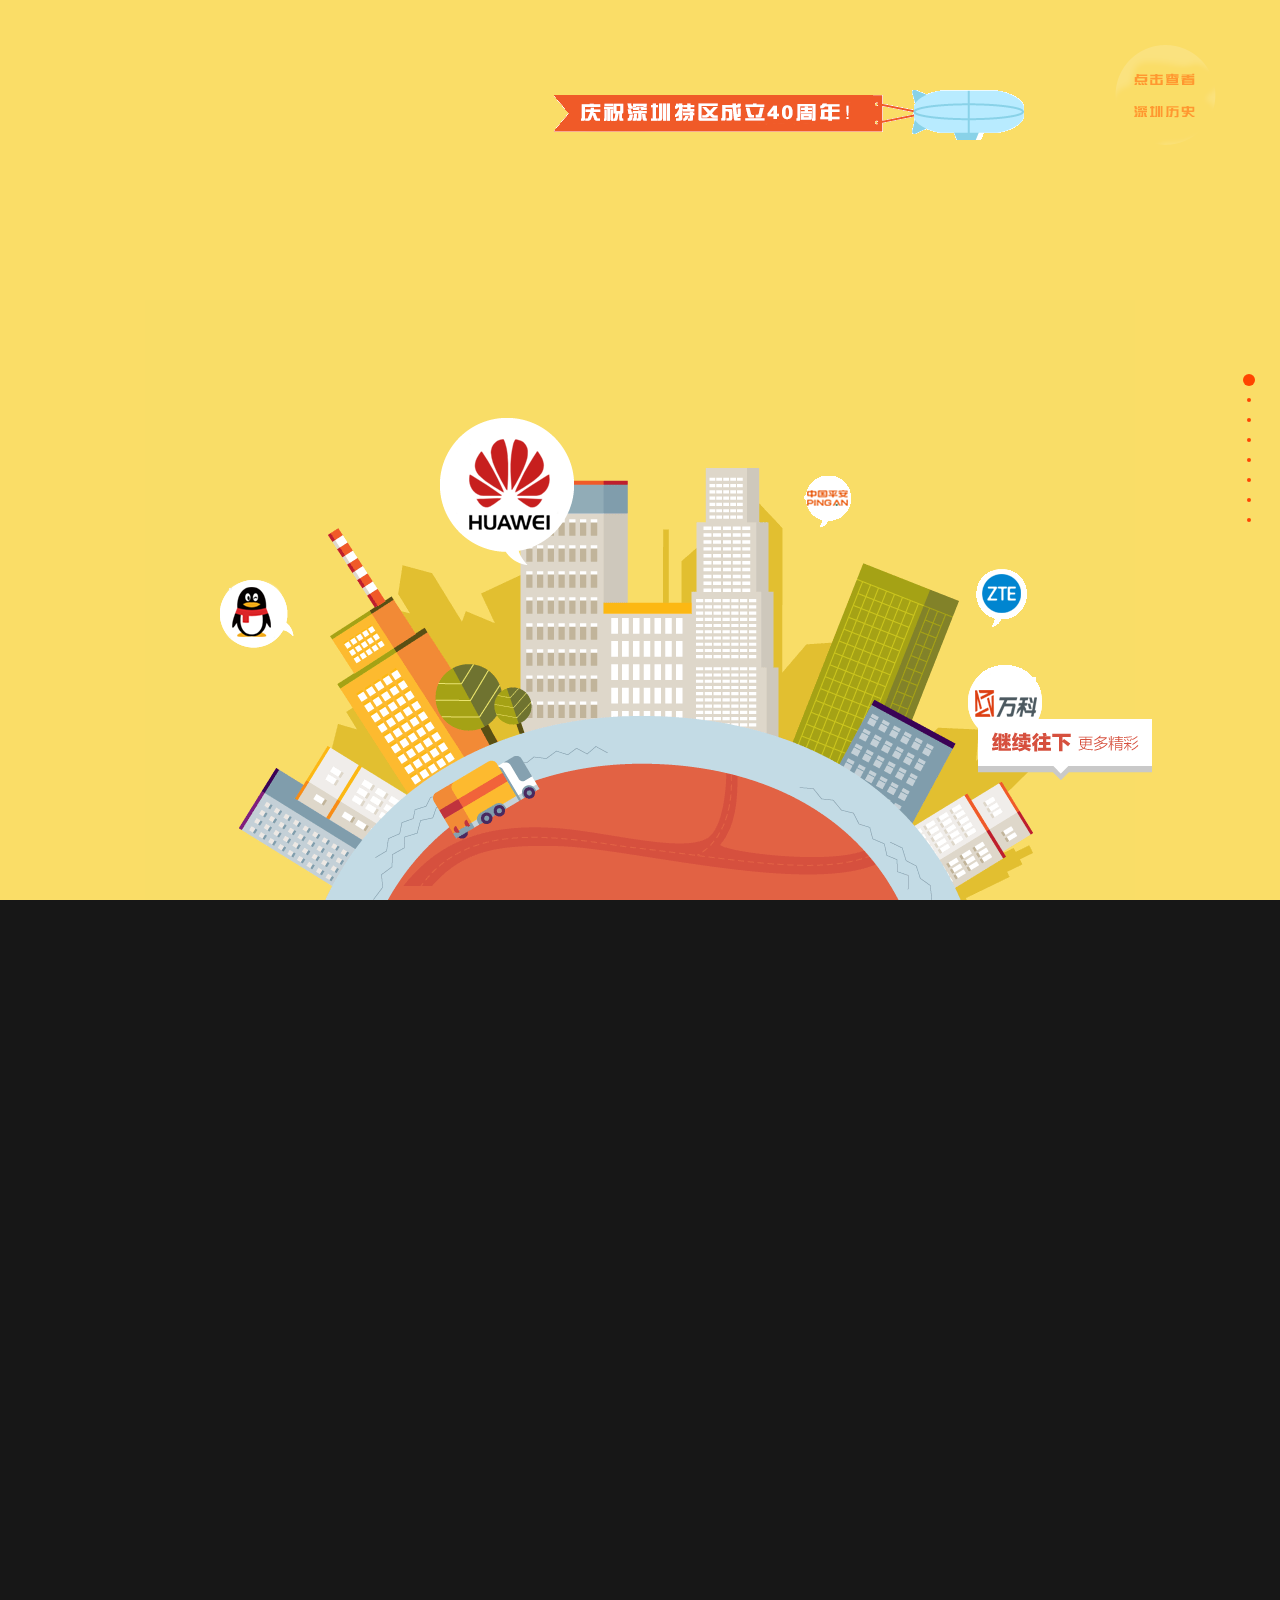
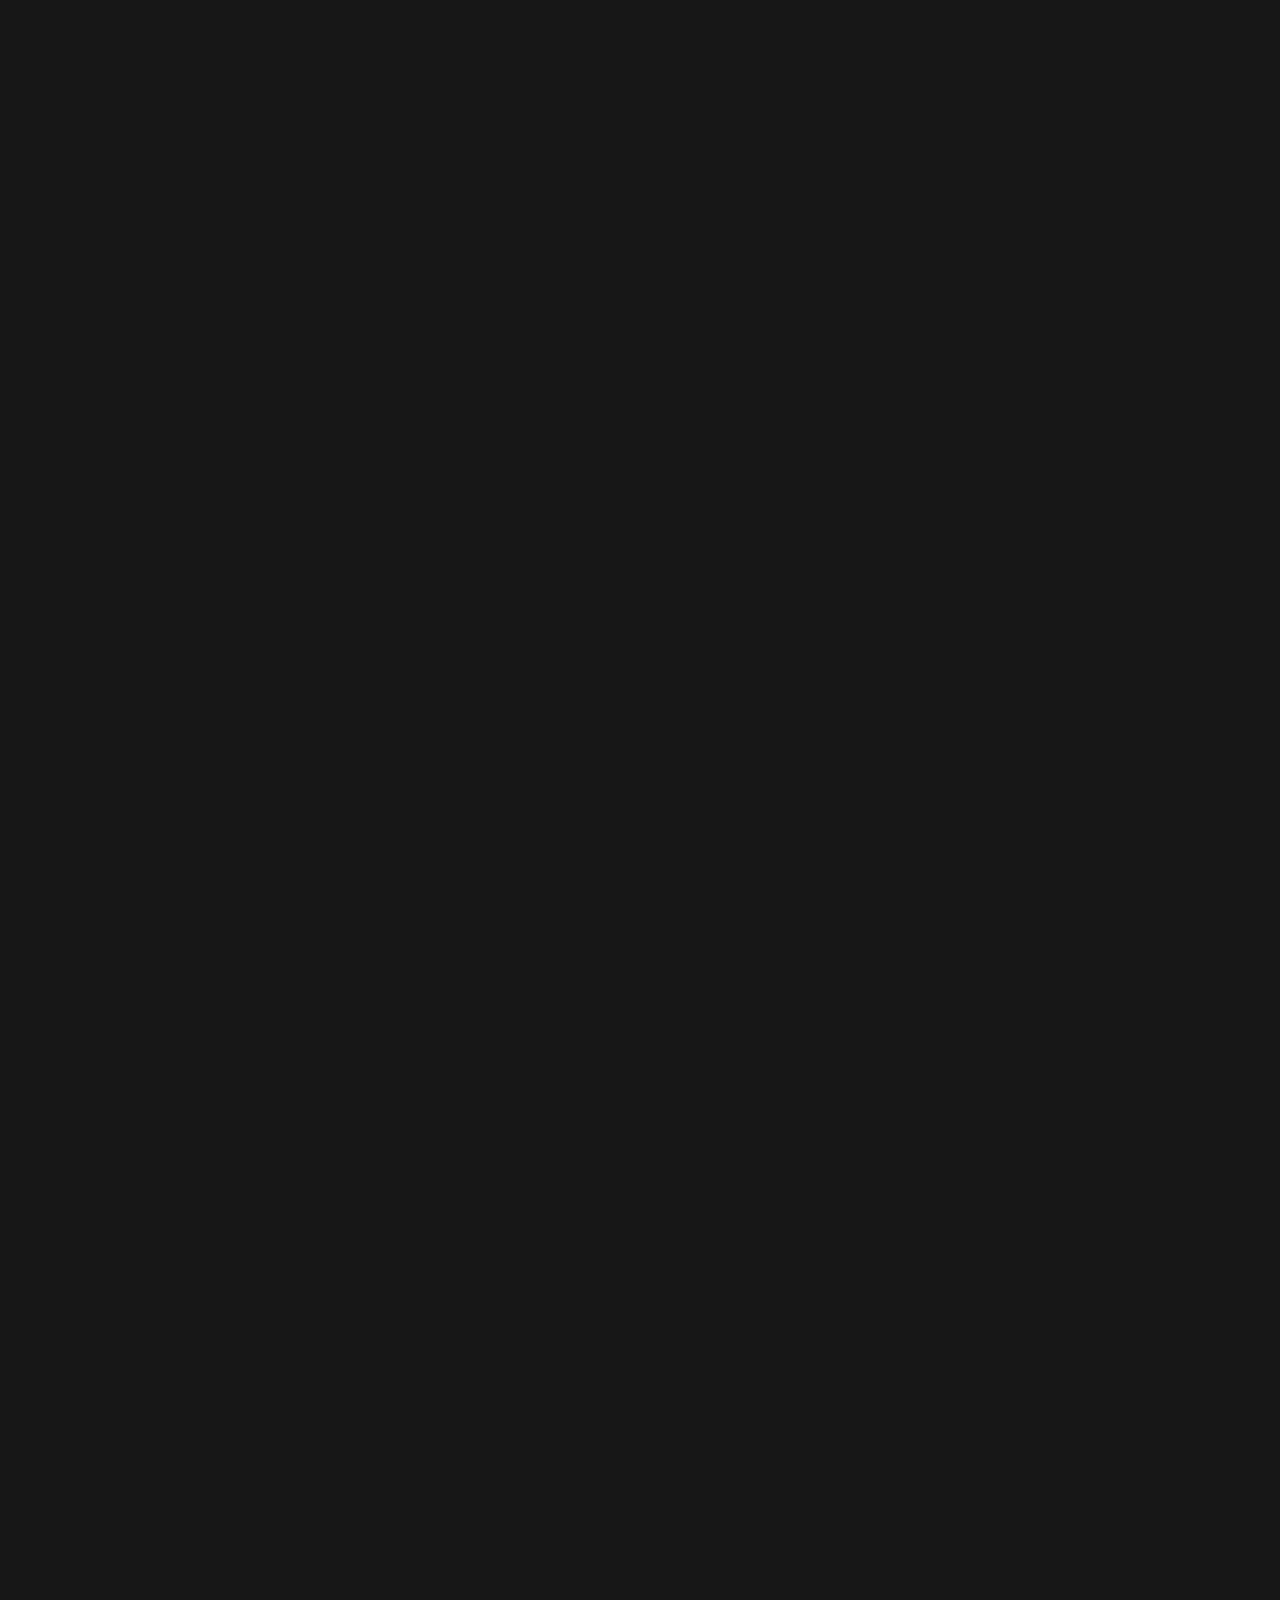
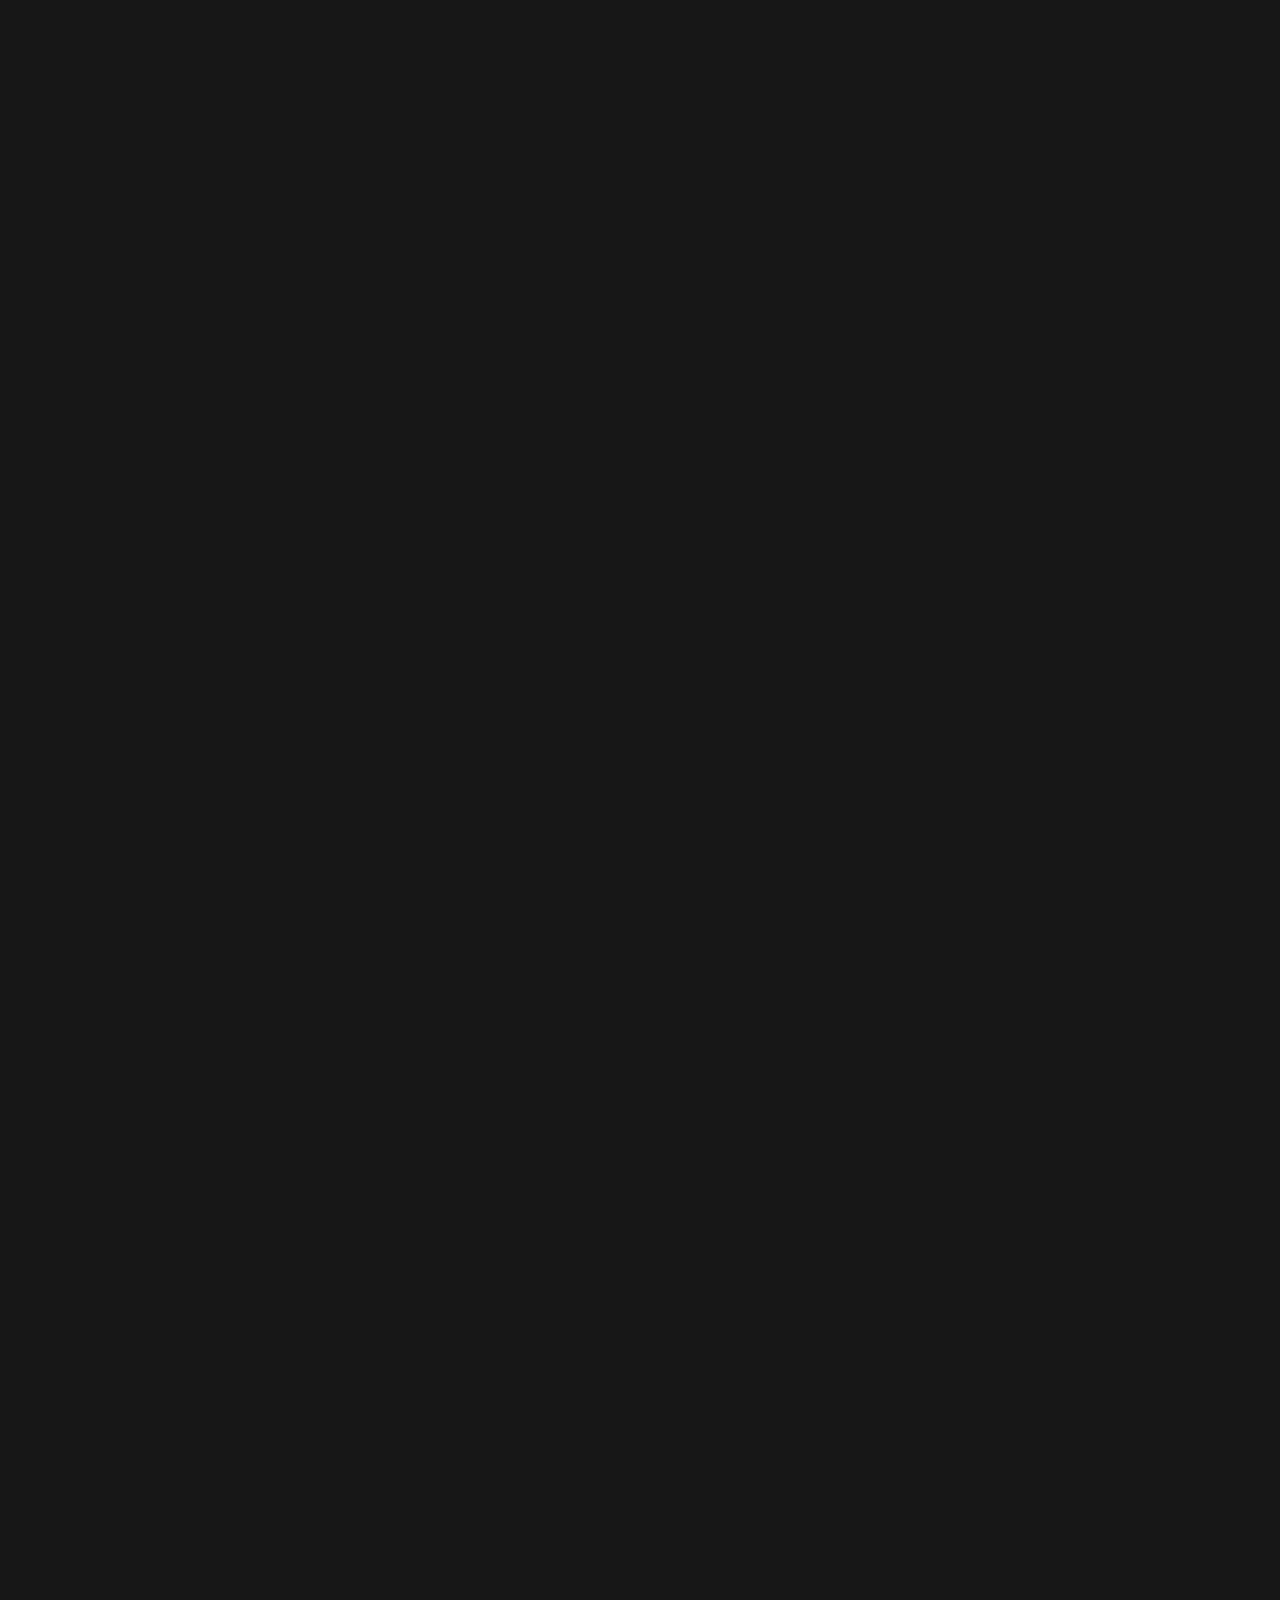
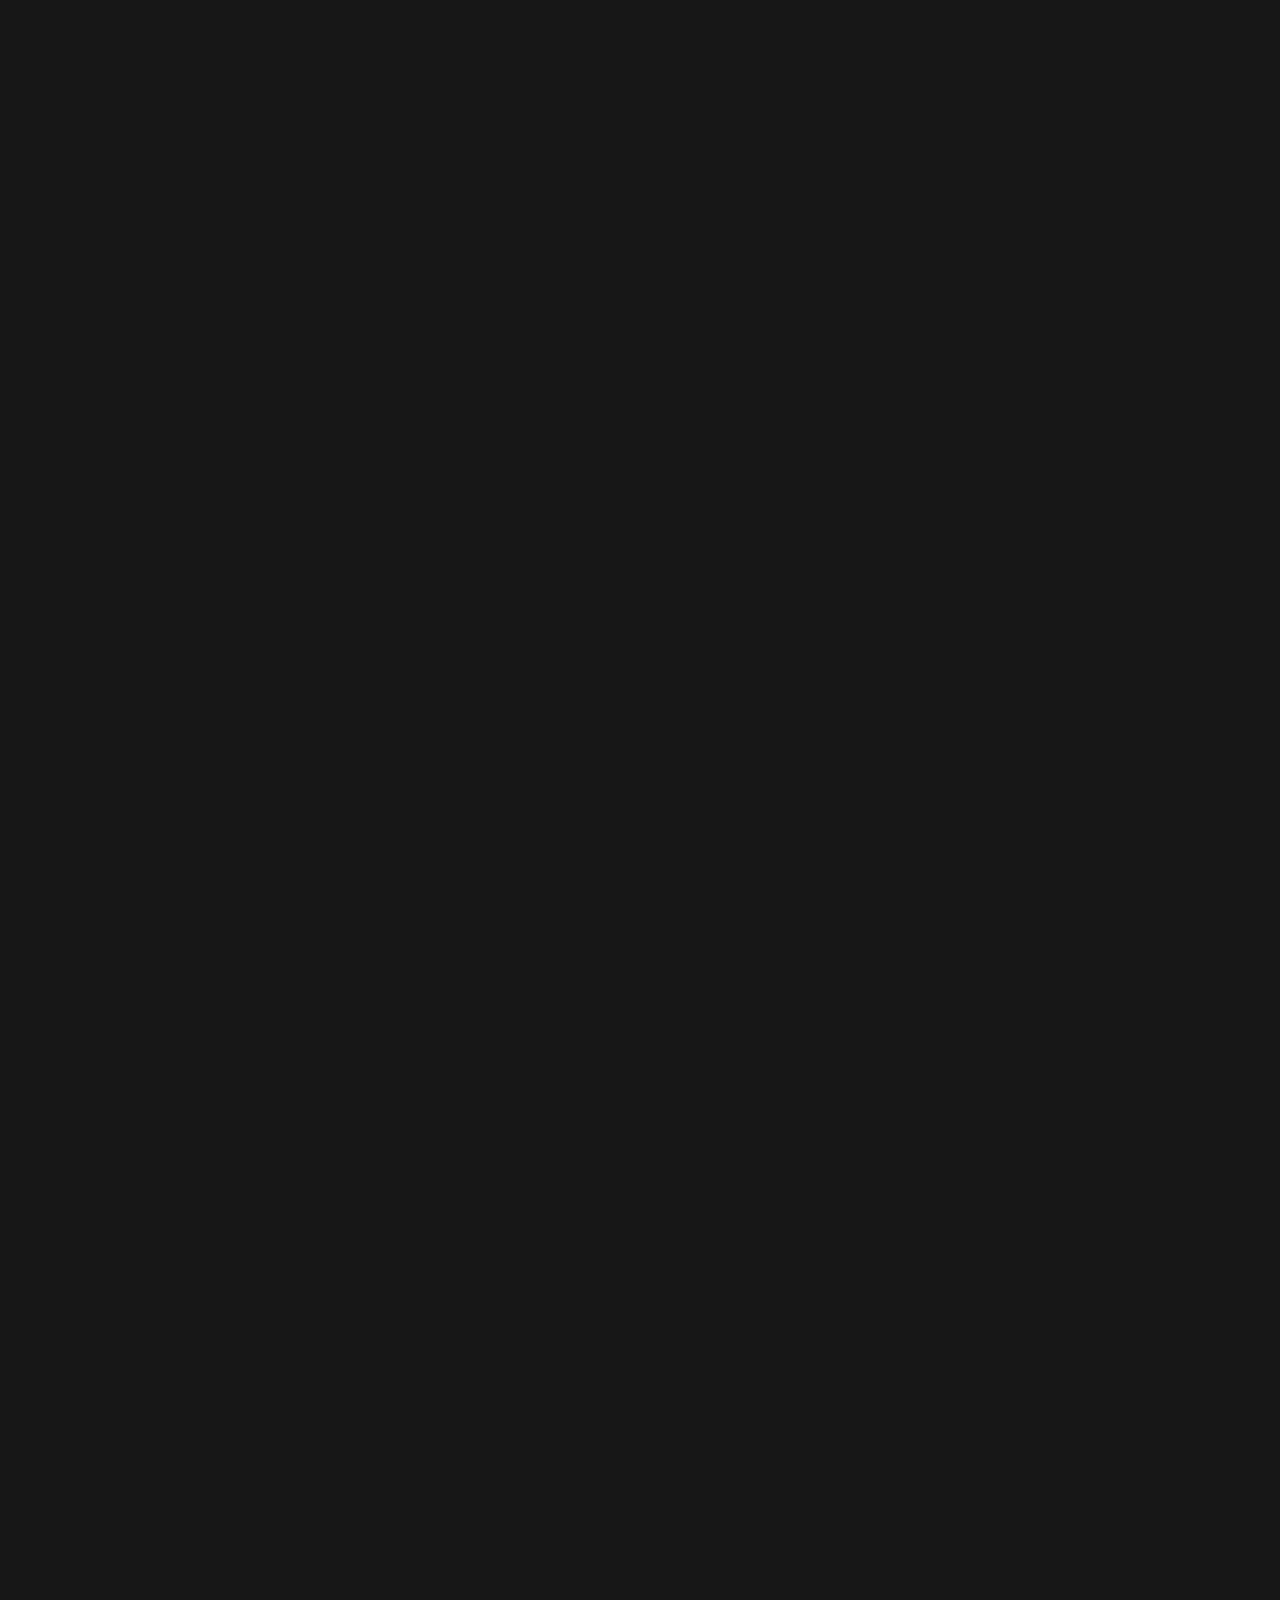
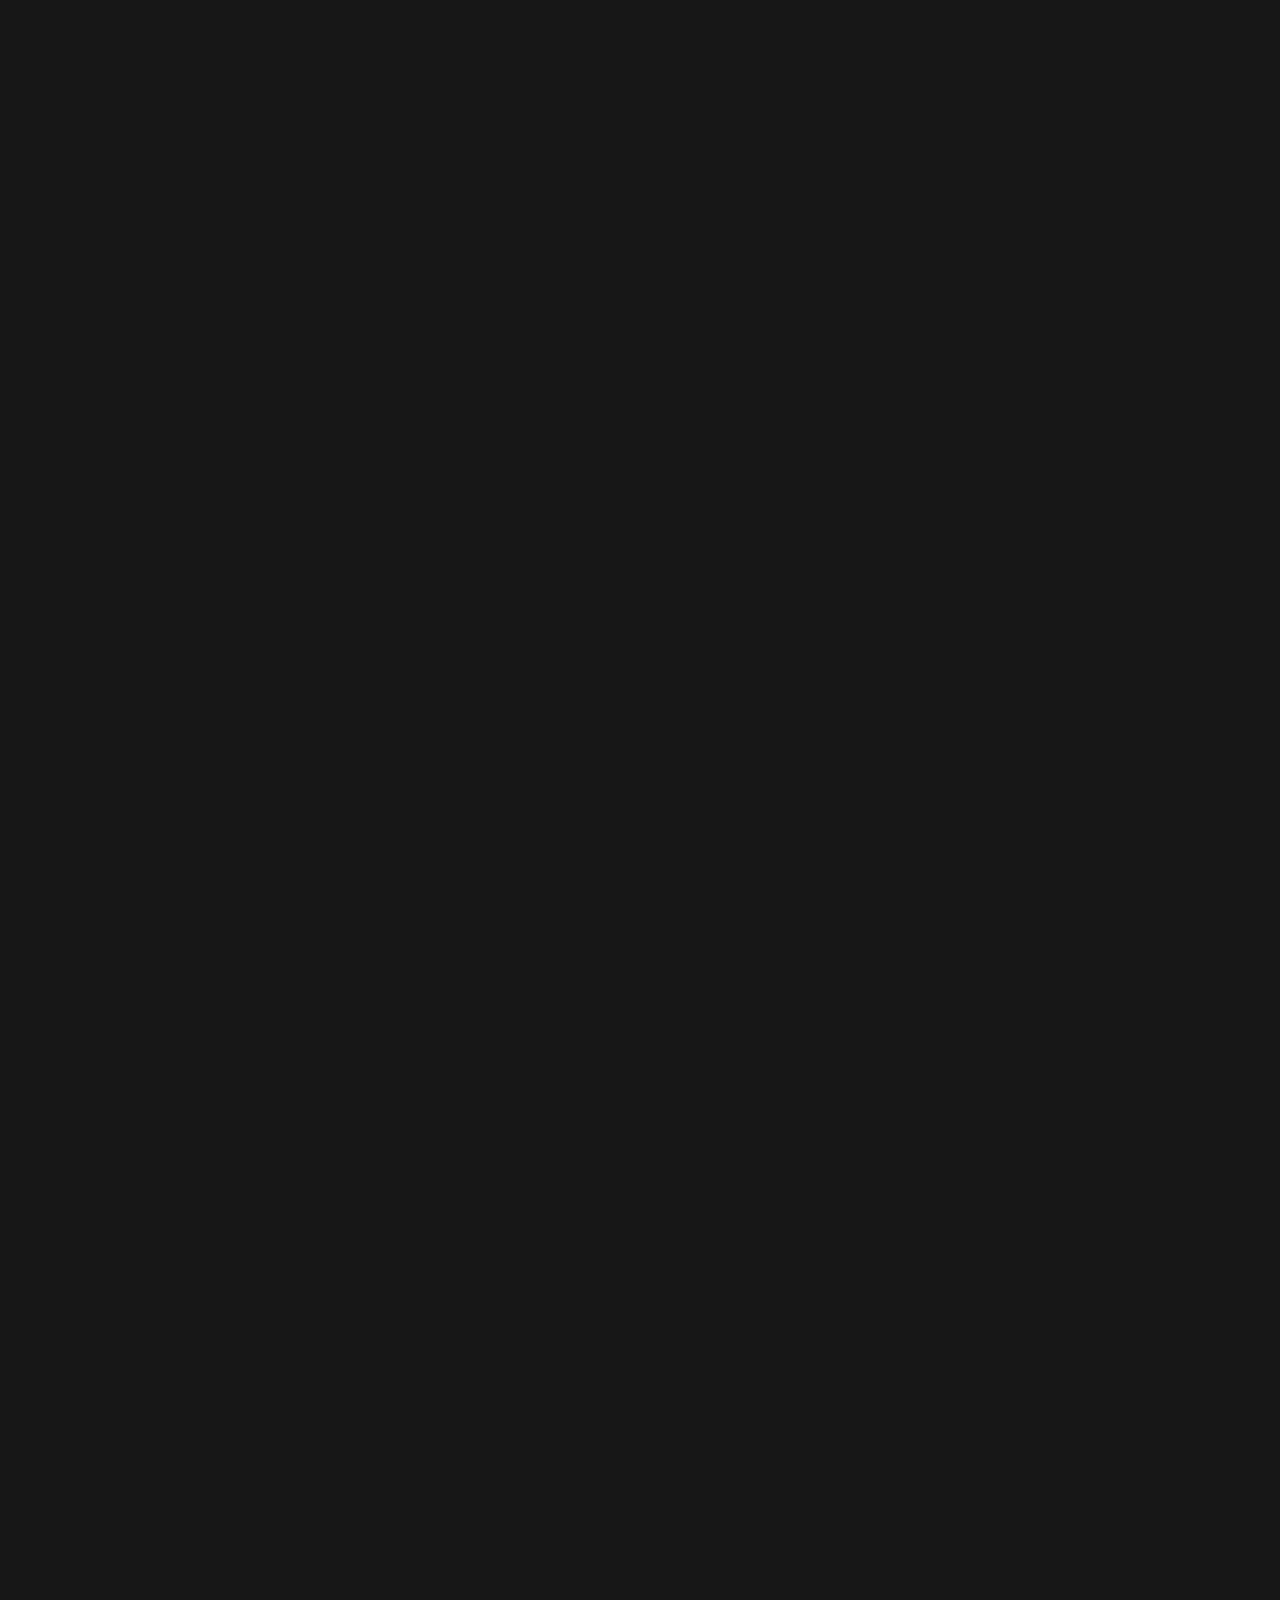
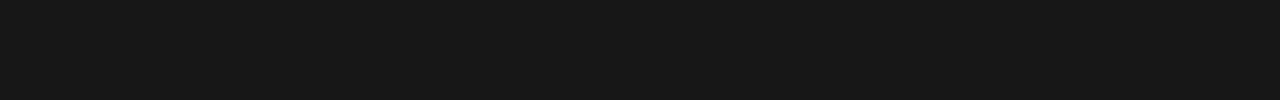
<file: index.html>
<!DOCTYPE html>
<html lang="en">
<head>
	<meta charset="UTF-8">
  <title>网购大蛋糕为深圳40岁庆生</title>
  
  <!-- 引入的  初识化css   fullpage css -->
  <link rel="stylesheet" href="css/base.css" />
  <!-- 引入自己的css  -->
  <link rel="stylesheet" href="css/mypage.css" />
  <link rel="stylesheet" href="css/style.css">
  <link rel="stylesheet" href="css/jquery.fullPage.css" />
  <!-- 这是一个jquery插件，所以先引入jquery -->
  <script src="js/jquery.min.js"></script>
  <!-- 如果想要 easing 缓动动画  那就引入 easing js -->
  <script src="js/jquery.easing.1.3.js"></script>
  <script src="js/jquery.fullPage.min.js"></script>
  <!-- 引入自己的js -->
  <script src="js/myPage.js"></script>
  <!-- 设置小图标 -->
  <link rel="icon" href="./favicon.ico" type="image/x-icon">
   
   
</head>
<body>

<!-- 背景音乐 -->
<audio id="backgroundAudio" autoplay loop src="./media/backg.mp3"></audio>
<!-- 点击音乐 -->
<audio id="clickAudio" src="./media/click.mp3"></audio>
<!-- 烟花音效 -->
<audio id="fireAudio" src="./media/fire.mp3"></audio>
 <!-- 直接进入查看深圳历史 -->
<a href="./html/historyCatgory.html" class="go">
	<img class="history-btn" src="images/点击查看.png" alt="">
</a>
<!-- next 下一屏幕 -->
<a href="javascript:;">
  <img src="images/next.png"  class="next next_undown" alt="">
</a>
<div id="fullpage">
    <!-- 第一屏幕制作 -->
       <div class="section section1">
           <img src="images/深圳特区.png" class="fly updown" alt="">
           <img src="images/华为.png" class="shirt01 shirt-updown" alt="">
           <img src="images/图标.png" class="goods" alt="">
       </div>
      <!-- 第二屏幕制作 -->
       <div class="section section2">
           <div class="computer">
               <div class="search move">
                   <img src="images/40周年庆蛋糕2.jpg" class="search-wrods" alt="">
               </div>
               <img src="images/40周年庆蛋糕.jpg"  class="search-02-1" alt="">
               <img src="images/搜索结果.png"  class="goods-02" alt="">
               <!-- 沙发 -->
               <img src="images/正蛋糕.png" class="shirt-02" alt="">
               <!-- 白色底盒子用来遮挡沙发的 -->
               <div class="cover move"></div>
           </div>
           <img src="images/words-01-361-25.png" class="words-01" alt="">
           <img src="images/words-02.png"  class="words-02" alt="">
       </div>
       
       <!-- 第三屏幕制作 -->
       
       <div class="section section3">
           <div class="main">
               <div class="select">
                   <img src="images/img-01.gif" class="img" alt="">
                   <img src="images/img-01-a.gif" class="img img-01-a" alt="">
                   <img src="images/btn-01.gif" class="btn" alt="">
                   <img src="images/btn-01-a.gif" class="btn btn-01-a" alt="">
               </div>
               <img src="images/正蛋糕.png" class="shirt-03" alt="">
               <img src="images/歪蛋糕.png" class="t1f"  alt="">
           </div>
       </div>
    
        <!-- 第四屏幕制作 -->
    
    <div class="section section4">
          <img src="images/cloud.png"  class="cloud cloud-back1">
          <img src="images/words-04.png" class="word">
          <img src="images/words-04-a.png" class="word words-04-a">
          <div class="car move"> <!-- 购物车 -->
              <img src="images/歪蛋糕.png" class="car-img" alt="">
              <img src="images/car.png" alt="">
      
          </div>
          <div class="note move">
                <img src="images/深圳市及深圳.jpg"  class="note-img" alt="">  
               <img src="images/t1.png"  alt="">
          </div>
    </div>
    <!-- 第五屏幕制作 -->
    <div class="section section5">
        <img src="images/动动手指.png" class="words-05">
        <img src="images/card-05.png" class="card-05">
        <img src="images/order-05.png" class="order-05">
        <img src="images/歪蛋糕.png" class="t1f-05">
        <div class="overFlow">
          <img src="images/mouse-05.png" class="mouse">
          <img src="images/mouse-05-a.png" class="mouse mouse-05-a">
          <img src="images/hand-05.png" class="hand-05">
        </div>
        
    </div>
     <!-- 第6屏幕制作 -->
    <div class="section section6">
        <img src="images/box.png" alt="" class="box-06" />
        <img src="images/car-06.png" alt="" class="car-06" />
        <img src="images/cloud-06.png" alt="" class="cloud-06" />
        <img src="images/深圳市.png" alt="" class="pop-06" />
        <img src="images/man1.png" alt="" class="boy">
        <img src="images/women.png" alt="" class="girl">
        <img src="images/door.png" alt="" class="door">
        <img src="images/生日快乐.png" alt="" class="pop-07">
        <img src="images/words-06-a.png" alt="" class="words-06-a">
    
    </div>
     <!-- 第7屏幕制作 -->
    <div class="section section7">
      <div class="star move">
        
      </div>
      <img src="images/good-07.png" alt="" class="good-07">
    </div>
    <!-- 第8屏幕制作 -->
    <div class="section section8">
        <a href="#" class="beginShoping">
          <img src="images/点击庆祝.png" alt="">
          <img src="images/btn-08-b.gif" alt="" class="btn-08-a">
        </a>
        
        
        <img src="images/again.png"  class="again" alt="">
        <img src="images/hand-08.png"  class="hand-08">
    </div>   
    <div id="canvas-container"></div>

</div>
<script src='js/dat.gui.min.js'></script>
<script src="js/prefixfree.min.js"></script>
<!-- 这个是生成烟花的JS文件 -->
<script src="js/index.js"></script>

</body>
</html>
</file>
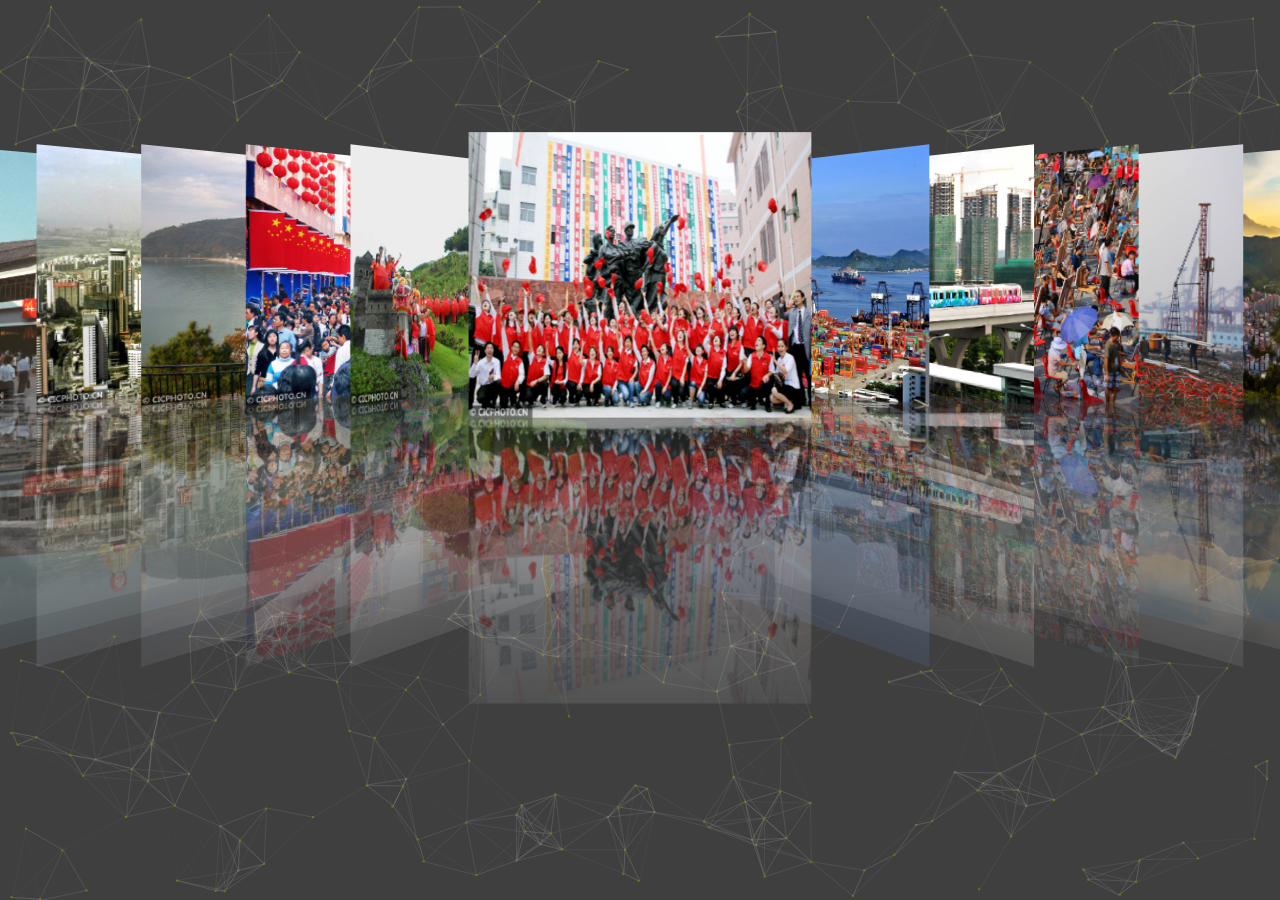
<file: html/historyCatgory.html>
<!doctype html>
<html lang="en">
 <head>
  <meta charset="UTF-8">
  <meta name="Keywords" content="css3特效，3D相册展示">
  <meta name="Description" content="基于jQuery结合css3实现的3D相册展示特效，新颖别致。兼容360、FireFox、Chrome、Safari、Opera等主流浏览器，不支持IE9及以下浏览器。">
  <title>jQuery结合css3实现的苹果相册展示特效</title>
  <link rel="stylesheet" href="../css/demo.css">
 </head>
 <body>
  <canvas id="canvas" width="1536" height="791"></canvas>
  <audio id="backAudio" src="../media/何丽鸥 - 深圳情.mp3" loop></audio>
	<div id="pic">
		<img src="../images/1981年罗湖小区.jpeg" /> 
		<img src="../images/1991年深圳证券交易所开张.jpeg" />
		<img src="../images/2001年“北京奥运、炎黄之光——海峡两岸长跑活动”到达深圳.jpeg" />
		<img src="../images/2003年8月俯拍的深圳市大梅沙海滨公园.jpeg" />
		<img src="../images/2005年1月3日，游客在深圳市罗湖区东门步行街购物、游玩.jpeg" />
		<img src="../images/2007年10月2日，参加第十届深圳“龙凤大典”的100对新人在深圳市锦绣中华缩微景区内的“长城”边组成一条长长的“人龙”，祈福爱情长长久久.jpeg" />
		<img src="../images/2008年深圳（宝安）劳务工博物馆开馆仪式.jpeg" />
		<img src="../images/2010年8月14日拍摄的深圳市盐田港.jpeg" />
		<img src="../images/2011年7月6日，深圳地铁3号线“大运专列”开进大运站.jpeg" />
		<img src="../images/2014年9月28日，在深圳市大芬美术馆广场，500名画家在2014“大芬十年”油画创作大赛现场同时作画.jpeg" />
		<img src="../images/2015年1月19日拍摄的建设中的深圳市宝安区大铲湾港区填海区域.jpeg" />
		<img src="../images/2017年5月14日拍摄的深圳市赤湾港.jpeg" />
		<img src="../images/2020年6月17日拍摄的深圳南山区、福田区和罗湖区新貌.jpeg" />
	</div>
  <script type="text/javascript" src="../js/jquery-1.11.1.min.js"></script>
  <script type="text/javascript" src="../js/myBackground.js"></script>
	<script type="text/javascript" src="../js/demo.js"></script>
 </body>
</html>
</file>
<file: css/base.css>
article,
aside,
details,
figcaption,
figure,
footer,
header,
hgroup,
main,
nav,
section,
summary {
    display: block
}

audio,
canvas,
video {
    display: inline-block;
    *display: inline;
    *zoom: 1
}

audio:not([controls]) {
    display: none;
    height: 0
}

[hidden] {
    display: none
}

html {
    font-size: 100%;
    -ms-text-size-adjust: 100%;
    -webkit-text-size-adjust: 100%
}

html,
button,
input,
select,
textarea {
    font-family: sans-serif
}

body {
    margin: 0
}

a:focus {
    outline: thin dotted
}

a:active,
a:hover {
    outline: 0
}

h1 {
    font-size: 2em;
    margin: .67em 0
}

h2 {
    font-size: 1.5em;
    margin: .83em 0
}

h3 {
    font-size: 1.17em;
    margin: 1em 0
}

h4 {
    font-size: 1em;
    margin: 1.33em 0
}

h5 {
    font-size: .83em;
    margin: 1.67em 0
}

h6 {
    font-size: .67em;
    margin: 2.33em 0
}

abbr[title] {
    border-bottom: 1px dotted
}

b,
strong {
    font-weight: 700
}

blockquote {
    margin: 1em 40px
}

dfn {
    font-style: italic
}

hr {
    -moz-box-sizing: content-box;
    box-sizing: content-box;
    height: 0
}

mark {
    background: #ff0;
    color: #000
}

p,
pre {
    margin: 1em 0
}

code,
kbd,
pre,
samp {
    font-family: monospace, serif;
    _font-family: 'courier new', monospace;
    font-size: 1em
}

pre {
    white-space: pre;
    white-space: pre-wrap;
    word-wrap: break-word
}

q {
    quotes: none
}

q:before,
q:after {
    content: '';
    content: none
}

small {
    font-size: 80%
}

sub,
sup {
    font-size: 75%;
    line-height: 0;
    position: relative;
    vertical-align: baseline
}

sup {
    top: -.5em
}

sub {
    bottom: -.25em
}

dl,
menu,
ol,
ul {
    margin: 1em 0
}

dd {
    margin: 0 0 0 40px
}

menu,
ol,
ul {
    padding: 0 0 0 40px
}

nav ul,
nav ol {
    list-style: none;
    list-style-image: none
}

img {
    border: 0;
    -ms-interpolation-mode: bicubic
}

svg:not(:root) {
    overflow: hidden
}

figure {
    margin: 0
}

form {
    margin: 0
}

fieldset {
    border: 1px solid silver;
    margin: 0 2px;
    padding: .35em .625em .75em
}

legend {
    border: 0;
    padding: 0;
    white-space: normal;
    *margin-left: -7px
}

button,
input,
select,
textarea {
    font-size: 100%;
    margin: 0;
    vertical-align: baseline;
    *vertical-align: middle
}

button,
input {
    line-height: normal
}

button,
select {
    text-transform: none
}

button,
html input[type=button],
input[type=reset],
input[type=submit] {
    -webkit-appearance: button;
    cursor: pointer;
    *overflow: visible
}

button[disabled],
html input[disabled] {
    cursor: default
}

input[type=checkbox],
input[type=radio] {
    box-sizing: border-box;
    padding: 0;
    *height: 13px;
    *width: 13px
}

input[type=search] {
    -webkit-appearance: textfield;
    -moz-box-sizing: content-box;
    -webkit-box-sizing: content-box;
    box-sizing: content-box
}

input[type=search]::-webkit-search-cancel-button,
input[type=search]::-webkit-search-decoration {
    -webkit-appearance: none
}

button::-moz-focus-inner,
input::-moz-focus-inner {
    border: 0;
    padding: 0
}

textarea {
    overflow: auto;
    vertical-align: top
}

table {
    border-collapse: collapse;
    border-spacing: 0
}

html {
    overflow: hidden
}

a {
    text-decoration: none
}

img {
    display: block
}

ul,
li {
    list-style: none;
    margin: 0;
    padding: 0
}
</file>
<file: css/mypage.css>
html, body, .section {
	min-height: 600px;
	min-width: 1000px;
	/* 最小的宽度和高度 防止 缩放过于变形 */
}
/* 8个背景样式 */
#fp-nav ul li a span { /*  提高层叠性 */
	background: #f40!important;
}
.next {
	position: fixed;
	bottom: 120px;
	right: 10%;
	z-index: 999;
}
/* 第一屏幕制作 start */
.section1 {
	background: #fadd67 url(../images/t1fpyqfltdxxaiulhh-990-600.png) no-repeat center bottom;
}
.fly {
	position: absolute;
	right: 20%;
	top:10%;
}
.shirt01 {
	position: absolute;
	left: 50%;
	margin-left: -200px;
	bottom: 335px;
}
.goods {
	position: absolute;
	left: 50%;
	margin-left: -420px;
	bottom: 150px;
}
/* 第一屏幕制作 end */
/* 第二屏幕制作 start */
.section2 {
	background: #84a2d4 url(../images/t1zdgpfi8exxca6rfn-2000-600.png) no-repeat center bottom;
	z-index: 2;
}
.computer {
	width: 990px;
	height: 500px;
	position: absolute;
	left: 50%;
	/* margin-left: 495px; */
	transform: translateX(-50%);
	/* background: rgba(0,0,0,.3); */
	bottom: 0;
}
.search {
	width: 222px;
	height: 45px;
	background: url(../images/search.png) no-repeat;
	right: -30px;
	bottom: 300px;
	position: absolute;
	display: none;  
}
.search-wrods {
	position: absolute;
	right: 32px;
	top: 5px;
	opacity: 0;   /* 因为后面我们做淡入淡出的效果，所以我们用透明度 不要用 display */

}
.search-02-1 {
	position: absolute;
	bottom: 300px;
	right: 370px;
	display: none;  /* 这个不要淡入淡出，里面显示或者隐藏 */
}
.goods-02 {
	height: 100px;
	position: absolute;
	bottom: 217px;
	right: 270px;
	display: none;  /* jquery 里面用 show  hide 隐藏 */
}
.words-01
,.words-02 {
	position: absolute;
	left: 50%;
	bottom: 550px;
	transform: translateX(-50%);
}
.words-02 {
	opacity: 0;
}
.shirt-02 {
	position: absolute;
	bottom: 345px;
	left: 395px;
	width: 100px;
	display: none;
	z-index: 10;
}
.cover {
	position: absolute;
	bottom: 334px;
    right: 496px;
    width: 101px;
    height: 90px;
    z-index: 5;
    background-color: #fff;
    display: none; 
}
/* 第二屏幕制作 end */
/* 第三屏幕制作 start */
.section3 {
	background: #ef674d;
	z-index: 1;
}
.main {
	position: absolute;
	width: 700px;
	height: 500px;
	background: url(../images/搜索页.jpg) no-repeat center center;
	left: 50%;
	transform: translateX(-50%);
	bottom: 50px;
}
.select {
	width: 300px;
	height: 250px;
	position: absolute;
	bottom: 0;
	right: 8px;
	/* background-color: pink; */
}
.img {
	position: absolute;
	top: 0;
}
.img-01-a {
	opacity: 0;  /* 这里我们先不用 display:  而用  opacity 淡入效果 */
}
.btn {
	position: absolute;
	bottom: 10px;
}
.btn-01-a {
	opacity: 0;  /* 这里我们先不用 display:  而用  opacity 淡入效果 */
}
/* 沙发 */
.shirt-03,
.t1f {
	position: absolute;
	left: 115px;
	bottom: 200px;
	display: none;
}
/* 第三屏幕制作 end */
/* 第四屏幕制作 start */
.section4 {
	background: #fed url(../images/t1iresfnxaxxca6rfn-2000-600.png) no-repeat center bottom;

}
.cloud {
	 position: absolute;
	 left: 50%;
	 bottom: 550px;
}
.word {
	position: absolute;
	left: 50%;
	transform: translateX(-50%);
	bottom: 500px;
}
.words-04-a {
	opacity: 0;
}
.car {
	width: 500px;
	position: absolute;
	/* background-color: pink; */
	bottom: 50px;
	left: 50%;
	transform: translateX(-50%);
	z-index: 50;
}
.car-img {
	position: absolute;
	bottom: 200px;
	left: 50%;
	transform: translateX(-50%);
	z-index: -1;  /* 负值 往下叠加 */
	display: none;
}
.note {
	position: absolute;
	left: 50%;
	transform: translateX(-50%);
	background-color: pink;
	bottom: 180px;
	display: none;
}
.note-img {
	position: absolute;
	top: 60px;
	left: 60px;
	opacity: 0;  /* 淡入淡出 opacity */
}
/* 第四屏幕制作 end */
/* 第五屏幕制作 start */
.section5 {
	background: #d04759 url(../images/t1yisqfa4exxa3gmkg-2000-1500.png);
	/* overflow: hidden; */
	perspective: 500;
	-webkit-perspective: 500;
	z-index: 1;
}
.words-05 {
	position: absolute;
	left: 20%;
	top: 10%;
	opacity: 0;
}

.card-05 {
	position: absolute;
	left: 20%;
	bottom: 200px;
	z-index: 10;
}
.order-05 {
	position: absolute;
	left: 27%;
	bottom: 270px;
}
.t1f-05 {
	position: absolute;
	bottom: 800px;
	left: 25%;
	display: none;
}
.mouse {
	position: absolute;
	right: 20%;
	bottom: 200px;
}
.mouse-05-a {
	opacity: 0;
}
.hand-05 {
	position: absolute;
	right: 24%;
	bottom: -375px;
}
.overFlow {  /* 切掉 鼠标小尾巴 */
	position: absolute;
	top: 0;
	left: 0;
	width: 100%;
	height: 100%;
	overflow: hidden;
}
/* 第五屏幕制作 end */
/* 第6屏幕制作 start */
.section6 {
	background: #84d9ed url(../images/t1dvj.fn0gxxb0_fua-2500-600.png) no-repeat 25% 100%;
}
.box-06 {
	position: absolute;
	left:123px;
	bottom: 500px;
	z-index: 50;
}
.car-06 {
	position: absolute;
	bottom: 0;
	right: 50%;
	z-index: 60;
}
.cloud-06 {
	position: absolute;
	left: 50%;
	bottom: 550px;
	animation: cloud6 30s;
}
@keyframes cloud6 {
	50% {
		left: 10%;
	}
}

.pop-06 {
	position: absolute;
	bottom: 119px;
	right: 48%;
	display: none;
	z-index: 50;
}
.boy {
	right: 50%;
	bottom: 0;
	position: absolute;
	height: 100px;
}
.girl {
	position: absolute;
	right: 315px;
	bottom: 116px;
	height: 123px;
	display: none;
	z-index: 50;
}
.door {
	position: absolute;
	right: 285px;
	bottom: 116px;
	opacity: 0;
}
.pop-07 {
	position: absolute;
	right:445px;
	bottom: 400px;
	z-index: 40;
	display: none;
}
.words-06-a {
	position: absolute;
	left: 10%;
	bottom: 479px;
	display: none;
}
/* 第6屏幕制作 end */
/* 第7屏幕制作 start */
.section7 {
	background: #8ac060 url(../images/t1wf1tfctaxxa3gmkg-2000-1500.png) no-repeat 50% 100%;
}
.star {
	position: absolute;
    left: 50%;
    bottom: 439px;
    margin-left: -295px;
    width: 0;
    height: 20px;
    background: url(../images/star.png) no-repeat;
    background-size: 97px;
}
.good-07 {
	position: absolute;
	bottom: 382px;
    left: 50%;
    margin-left: -289px;
    display: none;

}
/* 第7屏幕制作 end */

/* 第8屏幕制作 start */
.section8 {
	background: url(../images/ksgw.png);
}
.beginShoping {
	position: absolute;
	left: 50%;
	transform: translateX(-50%);
	bottom:365px;
}
.btn-08-a {
	position: absolute;
	top: 0;
	left: 0;
	display: none;
}
.again {
	position: absolute;
	bottom: 403px;
	left: 50%;
	margin-left: 240px;
	cursor: pointer;
}
.hand-08 {
	position: absolute;
	bottom: 0;
	left: 50%;
}
/* 第8屏幕制作 end */
/* 直接进入购物中心 */
.go {
	position: fixed;
	top: 5%;
	right: 5%;
	z-index: 999;
}

/* 动画组 */
.next_undown {
	   animation: next .6s linear infinite ;  /*  linear 匀速 */

}
@keyframes next {  /* 类似于js 的声明函数 function */
	
	50% {

	  bottom: 100px;
	}
	100% {
      bottom: 120px;
	}
 }
.updown {  /*  类似于 js  调用函数 */ 
   animation: fly 3s linear infinite ;  /*  linear 匀速 */
}
.shirt-updown {
	animation: shirt01 2.5s linear infinite ;  /*  linear 匀速 */
}
@keyframes fly {  /* 类似于js 的声明函数 function */
	0% {
	  top: 10%;
	}
	50% {

	  top: 20%;
	}
	100% {
		top: 10%;
	}
 }

 @keyframes shirt01{  /* 类似于js 的声明函数 function */
	50% {
	 bottom: 360px;
	}
	100% {
	 bottom: 335px;
	}
 }

 /* 云彩第一组 */
 .cloud-back1 {
	animation: cloud 60s linear infinite;
 }

 @keyframes cloud {
 	0% {
 		left: 50%;
 	}
 	50% {
 		left: -10%;
 	}
 	100% {
 		left: 50%;
 	}
 }

.words-05-a {
	animation: words5 3s forwards;
	/* animation-fill-mode: forwards;  让我们的动画保持最后一帧状态 不循环 */
}
@keyframes words5 {
	100% {
		opacity: 1;
		transform: translateZ(100px) rotateY(360deg);
	}
}

.note img{ 
  width:400px;
 }
div>.note-img{
  width: 296px;
  top: 72px;;
}
</file>
<file: css/style.css>
html, body {
	margin: 0;	
	padding: 0;
}

body {
	background: #171717;
	color: #999;
	font: 100%/18px helvetica, arial, sans-serif;
}

a {
	color: #2fa1d6;
	font-weight: bold;
	text-decoration: none;
}

a:hover {
	color: #fff;	
}

#canvas-container {
	background: #000;
	position: absolute;
	z-index: 2;
}
		
canvas {
	cursor: crosshair;
	display: block;
	position: relative;
	z-index: 3;
}

canvas:active {
	cursor: crosshair;
}
</file>
<file: css/demo.css>
*{
	margin:0;
	padding:0;
}
html, body {
  margin: 0;
  padding: 0;
  height: 100%;
  overflow: hidden;
  background-color: rgba(0,0,0,0.5);
}
#pic{
	height:250px;
	margin:150px auto;
	-webkit-transform-style:preserve-3d;
	-webkit-perspective:800px; 
	position:relative;
}
#pic img{
	width:300px;
	height:250px;
	cursor:pointer;
	-webkit-transition:0.8s;
	position:absolute; 
	-webkit-box-reflect:below 0 -webkit-linear-gradient(top,rgba(0,0,0,0.1),rgba(0,0,0,0.5));
}
#pic img.now{
	transform:translateZ(100px);
}
#pic img.front{
	transform:rotateY(45deg) translateZ(-100px);
}
#pic img.back{
	transform:rotateY(-45deg) translateZ(-100px);
}
#canvas{
  position: absolute;
  z-index: -2;
}
</file>
